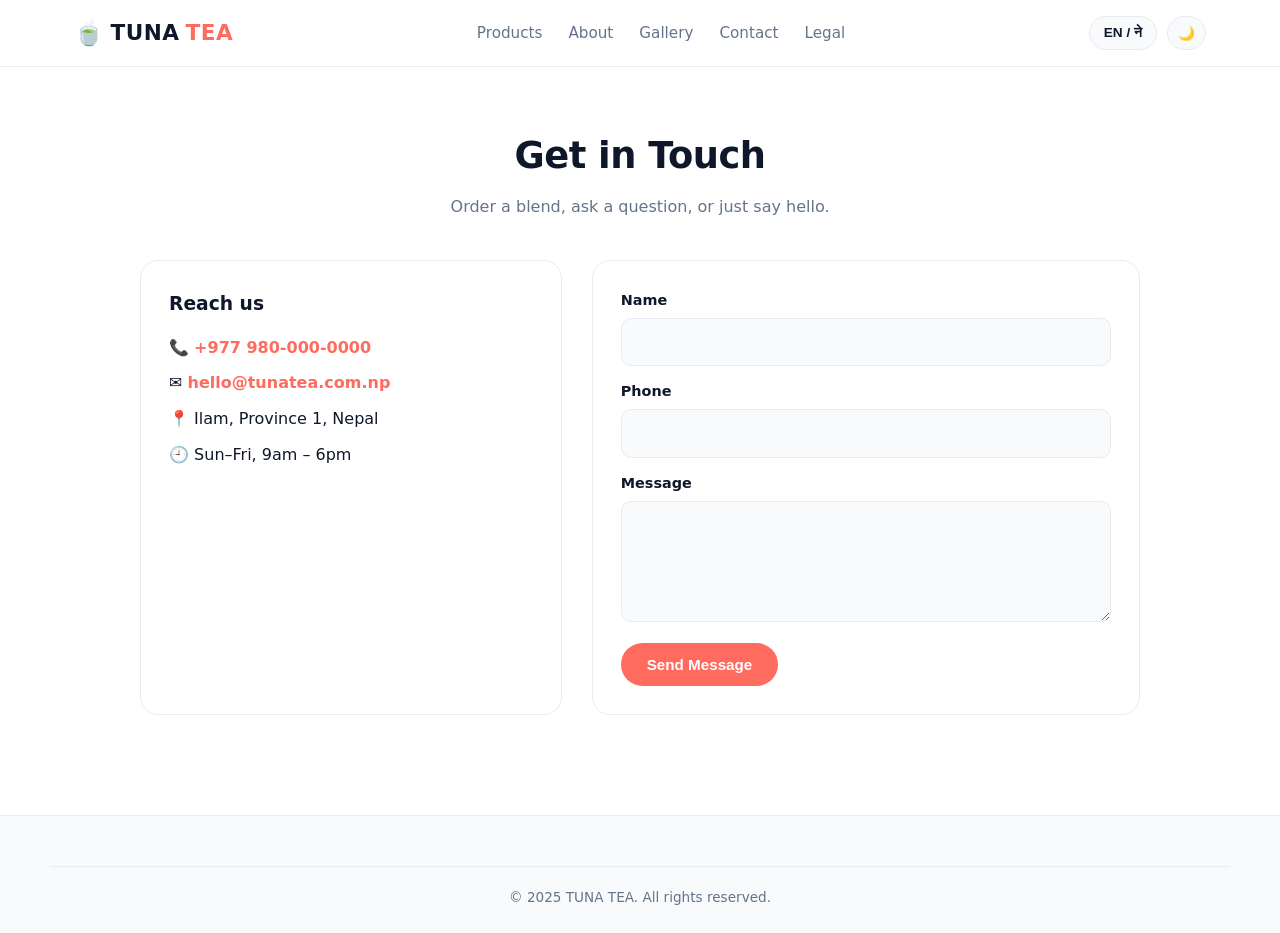
<file: contact.html>
<!DOCTYPE html>
<html lang="en">
<head>
<meta charset="UTF-8">
<meta name="viewport" content="width=device-width, initial-scale=1.0">
<title>Contact — TUNA TEA</title>
<link rel="stylesheet" href="style.css">
</head>
<body>

<header class="navbar">
  <div class="nav-inner">
    <a href="index.html" class="logo"><span class="logo-mark">🍵</span> TUNA<span>TEA</span></a>
    <nav class="nav-links">
      <a href="index.html#products" data-i18n="nav_products">Products</a>
      <a href="index.html#about" data-i18n="nav_about">About</a>
      <a href="index.html#gallery" data-i18n="nav_gallery">Gallery</a>
      <a href="contact.html" data-i18n="nav_contact">Contact</a>
      <a href="legalinfo.html" data-i18n="nav_legal">Legal</a>
    </nav>
    <div class="nav-actions">
      <button id="langToggle" class="pill-btn">EN / ने</button>
      <button id="themeToggle" class="icon-btn">🌙</button>
    </div>
  </div>
</header>

<section class="section">
  <div class="section-head">
    <h2 data-i18n="contact_title">Get in Touch</h2>
    <p data-i18n="contact_sub">Order a blend, ask a question, or just say hello.</p>
  </div>
  <div class="contact-grid">
    <div class="contact-card">
      <h3 data-i18n="contact_reach">Reach us</h3>
      <p>📞 <a href="tel:+9779800000000">+977 980-000-0000</a></p>
      <p>✉️ <a href="mailto:hello@tunatea.com.np">hello@tunatea.com.np</a></p>
      <p>📍 Ilam, Province 1, Nepal</p>
      <p>🕘 Sun–Fri, 9am – 6pm</p>
    </div>
    <form class="contact-form" onsubmit="event.preventDefault(); alert('Message sent (demo).');">
      <label><span data-i18n="form_name">Name</span><input required></label>
      <label><span data-i18n="form_phone">Phone</span><input required></label>
      <label><span data-i18n="form_msg">Message</span><textarea rows="4" required></textarea></label>
      <button class="btn primary" data-i18n="form_send">Send Message</button>
    </form>
  </div>
</section>

<footer class="footer">
  <p class="copyright small muted">© 2025 TUNA TEA. <span data-i18n="rights">All rights reserved.</span></p>
</footer>
<script src="app.js"></script>
</body>
</html>
</file>
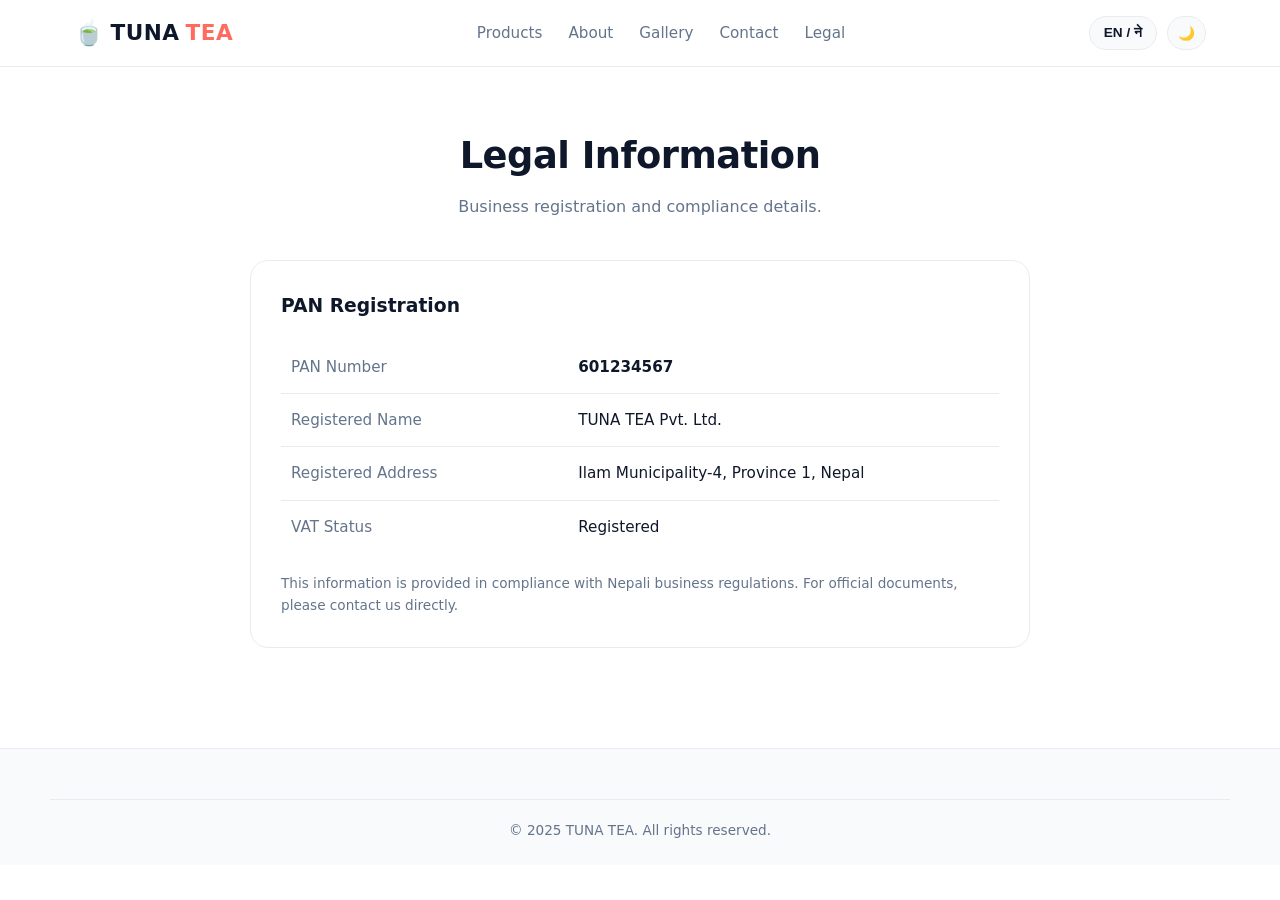
<file: legal.html>
<!DOCTYPE html>
<html lang="en">
<head>
<meta charset="UTF-8">
<meta name="viewport" content="width=device-width, initial-scale=1.0">
<title>Legal Information — TUNA TEA</title>
<link rel="stylesheet" href="style.css">
</head>
<body>

<header class="navbar">
  <div class="nav-inner">
    <a href="index.html" class="logo"><span class="logo-mark">🍵</span> TUNA<span>TEA</span></a>
    <nav class="nav-links">
      <a href="index.html#products" data-i18n="nav_products">Products</a>
      <a href="index.html#about" data-i18n="nav_about">About</a>
      <a href="index.html#gallery" data-i18n="nav_gallery">Gallery</a>
      <a href="contact.html" data-i18n="nav_contact">Contact</a>
      <a href="legalinfo.html" data-i18n="nav_legal">Legal</a>
    </nav>
    <div class="nav-actions">
      <button id="langToggle" class="pill-btn">EN / ने</button>
      <button id="themeToggle" class="icon-btn">🌙</button>
    </div>
  </div>
</header>

<section class="section">
  <div class="section-head">
    <h2 data-i18n="legal_title">Legal Information</h2>
    <p data-i18n="legal_sub">Business registration and compliance details.</p>
  </div>
  <div class="legal-card">
    <h3 data-i18n="legal_pan_title">PAN Registration</h3>
    <table class="legal-table">
      <tr>
        <td data-i18n="legal_pan_label">PAN Number</td>
        <td><strong>601234567</strong></td>
      </tr>
      <tr>
        <td data-i18n="legal_reg_label">Registered Name</td>
        <td>TUNA TEA Pvt. Ltd.</td>
      </tr>
      <tr>
        <td data-i18n="legal_addr_label">Registered Address</td>
        <td>Ilam Municipality-4, Province 1, Nepal</td>
      </tr>
      <tr>
        <td data-i18n="legal_vat_label">VAT Status</td>
        <td data-i18n="legal_vat_val">Registered</td>
      </tr>
    </table>
    <p class="muted small" data-i18n="legal_note">
      This information is provided in compliance with Nepali business regulations. For official documents, please contact us directly.
    </p>
  </div>
</section>

<footer class="footer">
  <p class="copyright small muted">© 2025 TUNA TEA. <span data-i18n="rights">All rights reserved.</span></p>
</footer>
<script src="app.js"></script>
</body>
</html>
</file>
<file: style.css>
:root {
  --bg: #ffffff;
  --bg-alt: #f8fafc;
  --card: #ffffff;
  --border: #e8ebf0;
  --text: #0f172a;
  --muted: #64748b;
  --primary: #0b3d2e;
  --accent: #ff6b5e;
  --hover: #f1f5f9;
  --shadow: 0 4px 20px rgba(0,0,0,0.05);
}

[data-theme="dark"] {
  --bg: #0b1220;
  --bg-alt: #111a2b;
  --card: #16233a;
  --border: #22304a;
  --text: #e6eefc;
  --muted: #8ba0c0;
  --primary: #7ef0bf;
  --accent: #ff7c70;
  --hover: #1a2740;
  --shadow: 0 4px 24px rgba(0,0,0,0.35);
}

* { margin: 0; padding: 0; box-sizing: border-box; }
html { scroll-behavior: smooth; }
body {
  font-family: system-ui, -apple-system, "Segoe UI", Roboto, sans-serif;
  background: var(--bg);
  color: var(--text);
  line-height: 1.6;
  transition: background .25s, color .25s;
}
a { text-decoration: none; color: inherit; }
img { max-width: 100%; display: block; border-radius: 12px; }

/* NAV */
.navbar {
  position: sticky; top: 0; z-index: 50;
  background: color-mix(in srgb, var(--bg) 88%, transparent);
  backdrop-filter: blur(12px);
  border-bottom: 1px solid var(--border);
}
.nav-inner {
  max-width: 1180px; margin: auto;
  padding: 14px 24px;
  display: flex; align-items: center; justify-content: space-between; gap: 20px;
}
.logo {
  font-weight: 800; font-size: 1.35rem; letter-spacing: .5px;
  color: var(--text); display: flex; align-items: center; gap: 6px;
}
.logo span:last-child { color: var(--accent); }
.logo-mark { font-size: 1.5rem; }
.nav-links {
  display: flex; gap: 26px;
  font-weight: 500; font-size: .95rem;
}
.nav-links a { color: var(--muted); transition: color .15s; }
.nav-links a:hover { color: var(--text); }

.nav-actions { display: flex; gap: 10px; align-items: center; }
.pill-btn, .icon-btn {
  background: var(--bg-alt); border: 1px solid var(--border);
  color: var(--text); cursor: pointer; font-weight: 600;
  padding: 8px 14px; border-radius: 999px; font-size: .85rem;
  transition: all .15s;
}
.icon-btn { padding: 8px 10px; }
.pill-btn:hover, .icon-btn:hover { background: var(--hover); }

/* HERO */
.hero {
  max-width: 1180px; margin: auto;
  padding: 70px 24px 50px;
  display: grid; grid-template-columns: 1.1fr 1fr; gap: 50px; align-items: center;
}
.eyebrow {
  font-size: .78rem; font-weight: 700; letter-spacing: 2px;
  color: var(--accent); margin-bottom: 14px;
}
.hero h1 {
  font-size: clamp(2.2rem, 4.6vw, 3.6rem);
  line-height: 1.1; letter-spacing: -1px;
  font-weight: 800; margin-bottom: 20px;
}
.lead { color: var(--muted); font-size: 1.05rem; margin-bottom: 30px; max-width: 520px; }
.hero-cta { display: flex; gap: 14px; flex-wrap: wrap; }
.hero-image img {
  width: 100%; height: 480px; object-fit: cover;
  border-radius: 24px; box-shadow: var(--shadow);
}

/* BUTTONS */
.btn {
  display: inline-block; padding: 13px 26px; border-radius: 999px;
  font-weight: 600; font-size: .95rem; cursor: pointer; border: none;
  transition: transform .15s, box-shadow .15s, background .15s;
  text-align: center;
}
.btn.primary { background: var(--accent); color: #fff; }
.btn.primary:hover { transform: translateY(-2px); box-shadow: 0 8px 24px rgba(255,107,94,.35); }
.btn.ghost {
  background: transparent; color: var(--text);
  border: 1.5px solid var(--border);
}
.btn.ghost:hover { background: var(--hover); }
.btn.small { padding: 9px 18px; font-size: .85rem; }

/* SECTIONS */
.section {
  max-width: 1180px; margin: auto;
  padding: 60px 24px;
}
.section.alt { background: var(--bg-alt); max-width: 100%; }
.section.alt > * { max-width: 1180px; margin-left: auto; margin-right: auto; }
.section-head { text-align: center; margin-bottom: 40px; }
.section-head h2 {
  font-size: clamp(1.7rem, 3vw, 2.3rem); letter-spacing: -0.5px;
  margin-bottom: 8px;
}
.section-head p { color: var(--muted); }

/* PRODUCTS */
.product-grid {
  display: grid;
  grid-template-columns: repeat(auto-fill, minmax(240px, 1fr));
  gap: 22px;
}
.product-card {
  background: var(--card);
  border: 1px solid var(--border);
  border-radius: 16px;
  padding: 14px;
  cursor: pointer;
  transition: transform .2s, box-shadow .2s, border-color .2s;
}
.product-card:hover {
  transform: translateY(-4px);
  box-shadow: var(--shadow);
  border-color: var(--accent);
}
.product-card img { width: 100%; height: 180px; object-fit: cover; margin-bottom: 12px; }
.product-card h3 { font-size: 1.05rem; margin-bottom: 4px; }
.price { font-weight: 700; color: var(--accent); margin-top: 8px; }
.muted { color: var(--muted); }
.small { font-size: .85rem; }

/* SELECTED PANEL */
.selected-panel {
  margin-top: 30px;
  background: var(--card);
  border: 1px solid var(--border);
  border-radius: 20px;
  padding: 24px;
  display: grid; grid-template-columns: 2fr 1fr; gap: 30px;
  align-items: center;
  box-shadow: var(--shadow);
}
.selected-panel.hidden { display: none; }
.selected-info { display: flex; gap: 20px; align-items: center; }
.selected-info img { width: 130px; height: 130px; object-fit: cover; }
.selected-contact { text-align: center; border-left: 1px solid var(--border); padding-left: 20px; }
.phone {
  display: block; font-size: 1.3rem; font-weight: 700;
  color: var(--accent); margin: 6px 0 14px;
}

/* ABOUT */
.about-wrap {
  display: grid; grid-template-columns: 1fr 1.2fr; gap: 50px;
  align-items: center; padding: 30px 24px; max-width: 1180px; margin: auto;
}
.about-img img { width: 100%; height: 420px; object-fit: cover; border-radius: 20px; }
.about-text h2 { font-size: 2rem; margin-bottom: 18px; letter-spacing: -0.5px; }
.about-text p { color: var(--muted); margin-bottom: 16px; }
.facts {
  display: flex; gap: 30px; list-style: none; margin-top: 24px;
}
.facts li { display: flex; flex-direction: column; }
.facts strong { font-size: 1.5rem; color: var(--accent); }
.facts span { font-size: .85rem; color: var(--muted); }

/* GALLERY */
.gallery-grid {
  display: grid;
  grid-template-columns: repeat(auto-fit, minmax(280px, 1fr));
  gap: 20px;
}
.gallery-item {
  position: relative;
  border-radius: 16px; overflow: hidden;
  background: var(--card);
  border: 1px solid var(--border);
}
.gallery-item img, .gallery-item video {
  width: 100%; height: 240px; object-fit: cover; border-radius: 0;
}
.gallery-item p {
  padding: 12px 14px; font-weight: 600; font-size: .9rem;
}
.gallery-item.video::before {
  content: "▶"; position: absolute; top: 12px; right: 12px;
  background: var(--accent); color: #fff;
  width: 30px; height: 30px; border-radius: 50%;
  display: flex; align-items: center; justify-content: center;
  font-size: .8rem; z-index: 2;
}

/* CONTACT */
.contact-grid {
  display: grid; grid-template-columns: 1fr 1.3fr; gap: 30px;
  max-width: 1000px; margin: auto;
}
.contact-card, .contact-form {
  background: var(--card);
  border: 1px solid var(--border);
  border-radius: 18px;
  padding: 28px;
}
.contact-card h3 { margin-bottom: 16px; }
.contact-card p { margin-bottom: 10px; }
.contact-card a { color: var(--accent); font-weight: 600; }
.contact-form label {
  display: block; margin-bottom: 14px;
  font-weight: 600; font-size: .9rem;
}
.contact-form input, .contact-form textarea {
  width: 100%; margin-top: 6px;
  padding: 11px 14px;
  border-radius: 10px;
  border: 1px solid var(--border);
  background: var(--bg-alt);
  color: var(--text);
  font: inherit; font-size: .95rem;
  outline: none;
  transition: border-color .15s;
}
.contact-form input:focus, .contact-form textarea:focus { border-color: var(--accent); }

/* LEGAL */
.legal-card {
  max-width: 780px; margin: auto;
  background: var(--card);
  border: 1px solid var(--border);
  border-radius: 18px;
  padding: 30px;
}
.legal-card h3 { margin-bottom: 20px; }
.legal-table { width: 100%; border-collapse: collapse; margin-bottom: 20px; }
.legal-table td {
  padding: 14px 10px;
  border-bottom: 1px solid var(--border);
  font-size: .95rem;
}
.legal-table td:first-child { color: var(--muted); width: 40%; }
.legal-table tr:last-child td { border-bottom: none; }

/* FOOTER */
.footer {
  background: var(--bg-alt);
  border-top: 1px solid var(--border);
  padding: 50px 24px 24px;
  margin-top: 40px;
}
.footer-inner {
  max-width: 1180px; margin: auto;
  display: grid; grid-template-columns: 1.5fr 1fr 1fr; gap: 40px;
  margin-bottom: 30px;
}
.footer h4 { margin-bottom: 14px; font-size: .95rem; }
.footer a { color: var(--muted); font-size: .9rem; line-height: 2; }
.footer a:hover { color: var(--accent); }
.copyright {
  text-align: center;
  border-top: 1px solid var(--border);
  padding-top: 20px;
  max-width: 1180px; margin: auto;
}

/* RESPONSIVE */
@media (max-width: 860px) {
  .hero { grid-template-columns: 1fr; padding-top: 40px; }
  .hero-image img { height: 340px; }
  .nav-links { display: none; }
  .about-wrap { grid-template-columns: 1fr; }
  .about-img img { height: 300px; }
  .selected-panel { grid-template-columns: 1fr; }
  .selected-contact { border-left: none; border-top: 1px solid var(--border); padding-left: 0; padding-top: 20px; }
  .contact-grid { grid-template-columns: 1fr; }
  .footer-inner { grid-template-columns: 1fr; gap: 24px; }
}
</file>
